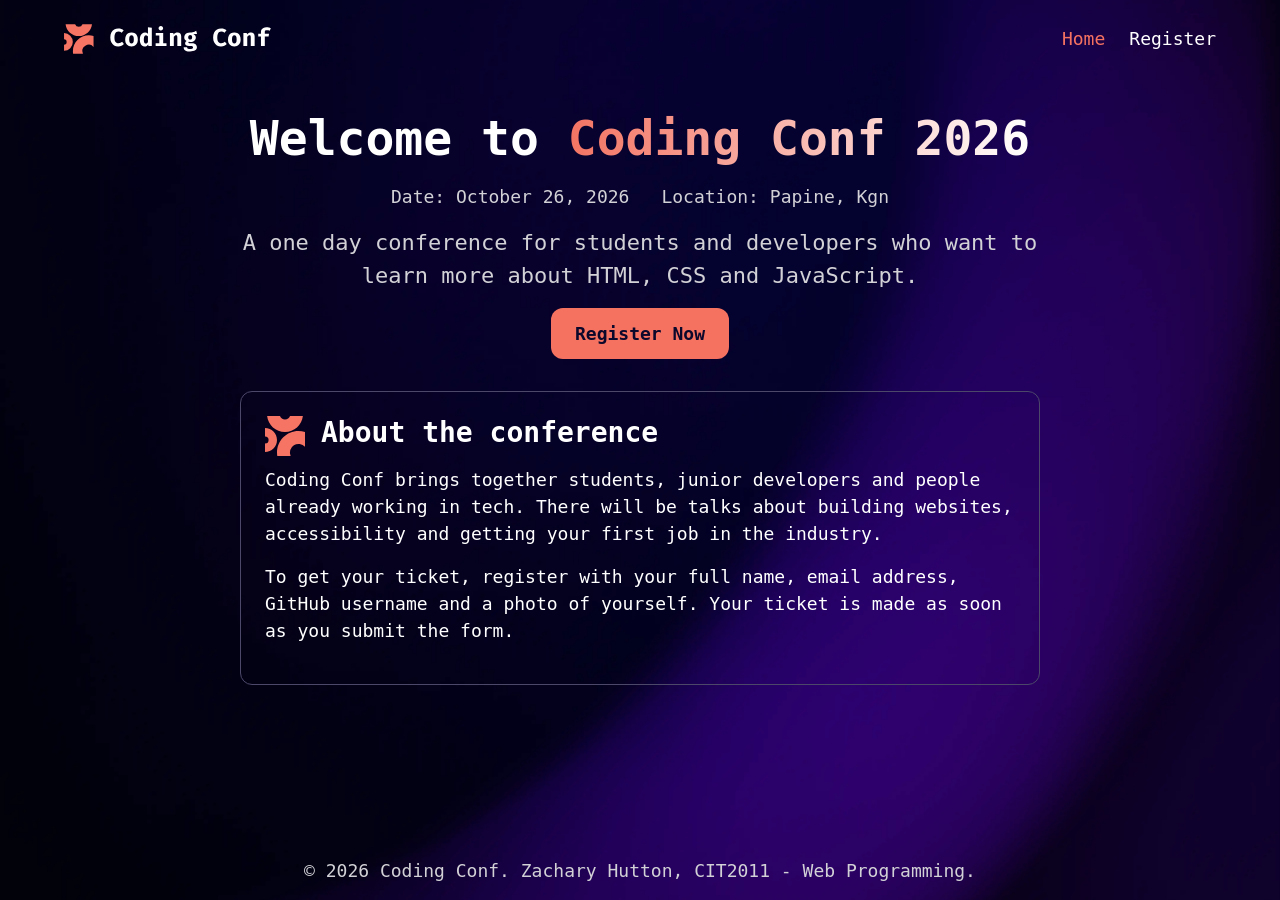
<file: index.html>
<!-- Zachary Hutton ID#2507386
     IA#2: Dynamic Event Registration System ("Coding Conf")
     Course Title: CIT2011 - Web Programming
     Assignment Due Date: Week 9
     Technologies Required: HTML5, CSS3, Native JavaScript (ES6+)
     index.html: home page -->
<!DOCTYPE html>
<html lang="en">
<head>
  <meta charset="UTF-8">
  <meta name="viewport" content="width=device-width, initial-scale=1.0">
  <meta name="author" content="Zachary Hutton">
  <meta name="keywords" content="Coding Conf, conference, Papine, register">
  <title>Home | IA#2: Dynamic Event Registration System ("Coding Conf")</title>
  <link rel="icon" type="image/png" href="assets/images/favicon-32x32.png">
  <link rel="stylesheet" href="css/style.css">
</head>
<body>
  <header class="site-header">
    <a href="index.html">
      <img class="logo" src="assets/images/logo-full.svg" alt="Coding Conf home" width="209" height="30">
    </a>
    <nav>
      <ul class="nav-list">
        <li><a class="active" href="index.html">Home</a></li>
        <li><a href="login.html">Register</a></li>
      </ul>
    </nav>
  </header>

  <main class="container">
    <!-- event name, date and location -->
    <section class="hero">
      <h1>Welcome to <span class="gradient-text">Coding Conf 2026</span></h1>
      <ul class="event-info">
        <li>Date: October 26, 2026</li>
        <li>Location: Papine, Kgn</li>
      </ul>
      <p class="lead">A one day conference for students and developers who want to learn more about HTML, CSS and JavaScript.</p>
      <a class="button" href="login.html">Register Now</a>
    </section>

    <!-- overview, the logo floats left so the text wraps around it -->
    <section class="overview">
      <img class="overview-logo" src="assets/images/logo-mark.svg" alt="" width="40" height="40">
      <h2>About the conference</h2>
      <p>Coding Conf brings together students, junior developers and people already working in tech. There will be talks about building websites, accessibility and getting your first job in the industry.</p>
      <p>To get your ticket, register with your full name, email address, GitHub username and a photo of yourself. Your ticket is made as soon as you submit the form.</p>
    </section>
  </main>

  <footer class="site-footer">
    <p>&copy; 2026 Coding Conf. Zachary Hutton, CIT2011 - Web Programming.</p>
  </footer>
</body>
</html>
</file>
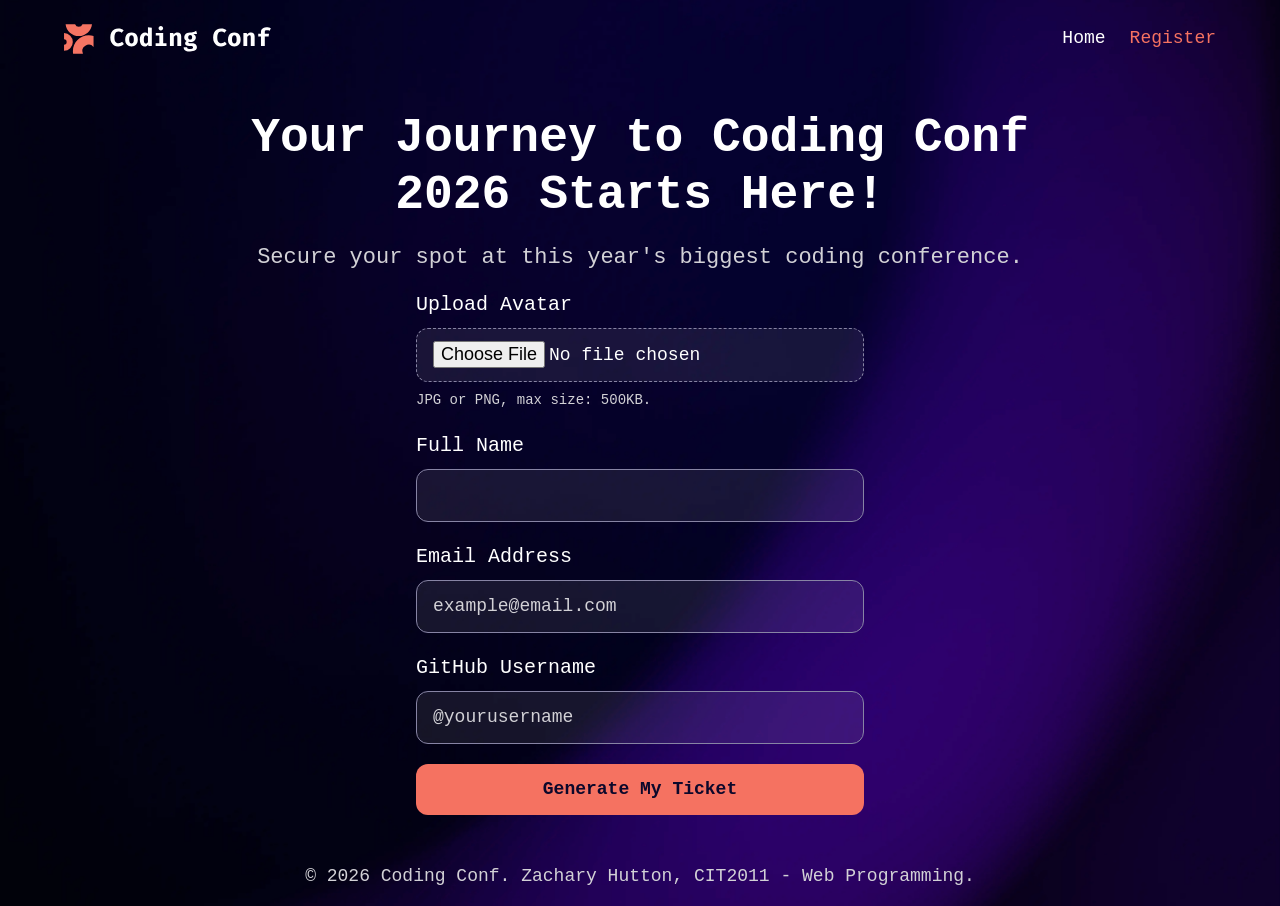
<file: login.html>
<!-- Zachary Hutton ID#2507386
     IA#2: Dynamic Event Registration System ("Coding Conf")
     Course Title: CIT2011 - Web Programming
     Assignment Due Date: Week 9
     Technologies Required: HTML5, CSS3, Native JavaScript (ES6+)
     login.html: registration form -->
<!DOCTYPE html>
<html lang="en">
<head>
  <meta charset="UTF-8">
  <meta name="viewport" content="width=device-width, initial-scale=1.0">
  <meta name="author" content="Zachary Hutton">
  <meta name="keywords" content="Coding Conf, register, ticket">
  <title>Register | IA#2: Dynamic Event Registration System ("Coding Conf")</title>
  <link rel="icon" type="image/png" href="assets/images/favicon-32x32.png">
  <link rel="stylesheet" href="css/style.css">
</head>
<body>
  <header class="site-header">
    <a href="index.html">
      <img class="logo" src="assets/images/logo-full.svg" alt="Coding Conf home" width="209" height="30">
    </a>
    <nav>
      <ul class="nav-list">
        <li><a href="index.html">Home</a></li>
        <li><a class="active" href="login.html">Register</a></li>
      </ul>
    </nav>
  </header>

  <main class="container">
    <section class="intro">
      <h1>Your Journey to Coding Conf 2026 Starts Here!</h1>
      <p class="lead">Secure your spot at this year's biggest coding conference.</p>
    </section>

    <!-- registration form, checked by js/validation.js -->
    <section>
      <form id="ticket-form" class="ticket-form" action="ticket.html" novalidate>
        <div class="field">
          <label for="avatar">Upload Avatar</label>
          <input class="upload-input" type="file" id="avatar" name="avatar" accept="image/jpeg, image/png" aria-describedby="avatar-hint avatar-error">
          <img class="avatar-preview" id="avatar-preview" src="assets/images/logo-mark.svg" alt="" width="80" height="80">
          <p class="hint" id="avatar-hint">JPG or PNG, max size: 500KB.</p>
          <p class="error" id="avatar-error" aria-live="polite"></p>
        </div>

        <div class="field">
          <label for="full-name">Full Name</label>
          <input class="text-input" type="text" id="full-name" name="fullName" autocomplete="name" aria-describedby="full-name-error">
          <p class="error" id="full-name-error" aria-live="polite"></p>
        </div>

        <div class="field">
          <label for="email">Email Address</label>
          <input class="text-input" type="email" id="email" name="email" autocomplete="email" placeholder="example@email.com" aria-describedby="email-error">
          <p class="error" id="email-error" aria-live="polite"></p>
        </div>

        <div class="field">
          <label for="github">GitHub Username</label>
          <input class="text-input" type="text" id="github" name="github" placeholder="@yourusername" aria-describedby="github-error">
          <p class="error" id="github-error" aria-live="polite"></p>
        </div>

        <button class="button" type="submit">Generate My Ticket</button>
        <p class="error" id="form-error" aria-live="polite"></p>
      </form>
    </section>
  </main>

  <footer class="site-footer">
    <p>&copy; 2026 Coding Conf. Zachary Hutton, CIT2011 - Web Programming.</p>
  </footer>

  <script src="js/validation.js"></script>
</body>
</html>
</file>
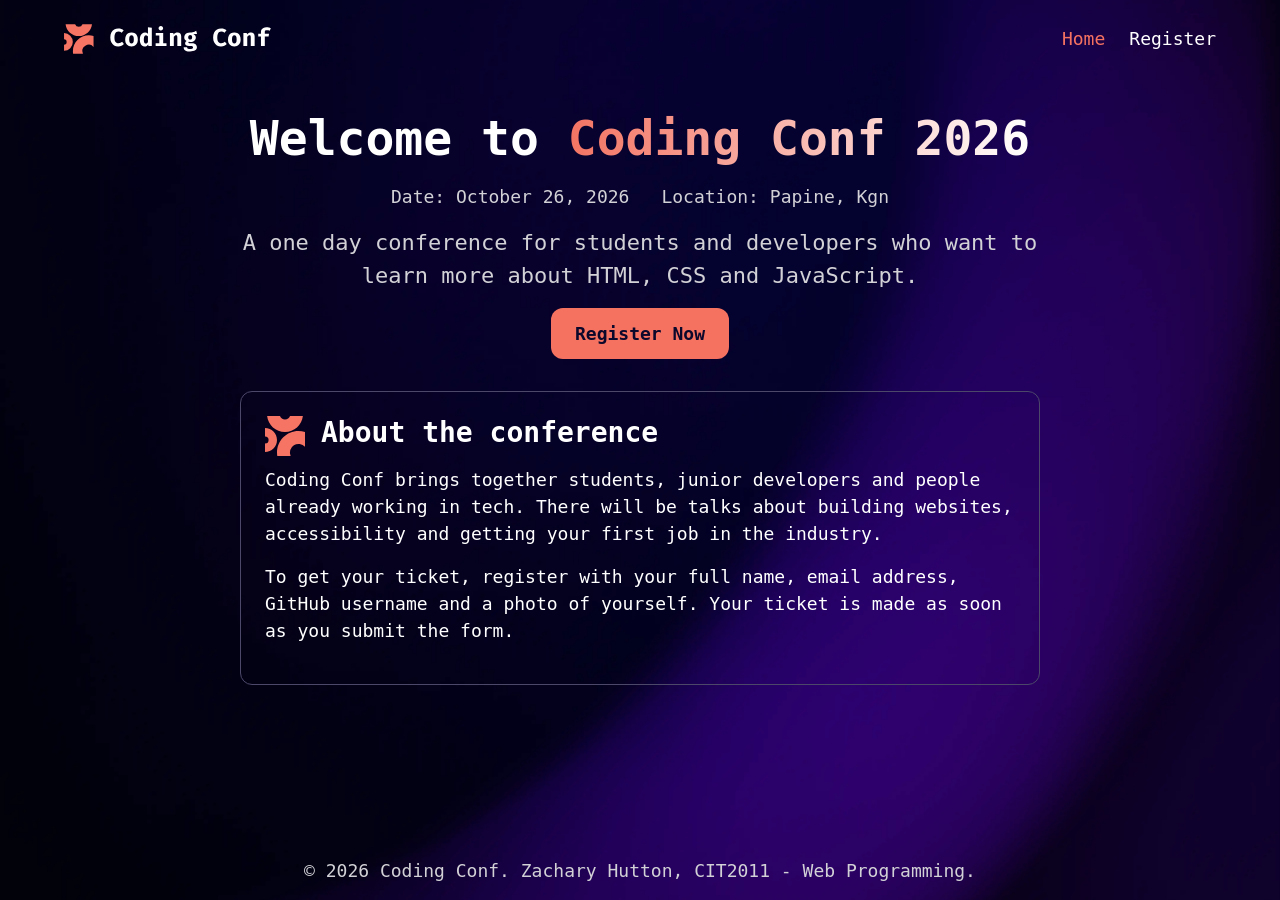
<file: ticket.html>
<!-- Zachary Hutton ID#2507386
     IA#2: Dynamic Event Registration System ("Coding Conf")
     Course Title: CIT2011 - Web Programming
     Assignment Due Date: Week 9
     Technologies Required: HTML5, CSS3, Native JavaScript (ES6+)
     ticket.html: ticket page -->
<!DOCTYPE html>
<html lang="en">
<head>
  <meta charset="UTF-8">
  <meta name="viewport" content="width=device-width, initial-scale=1.0">
  <meta name="author" content="Zachary Hutton">
  <meta name="keywords" content="Coding Conf, ticket">
  <title>Your Ticket | IA#2: Dynamic Event Registration System ("Coding Conf")</title>
  <link rel="icon" type="image/png" href="assets/images/favicon-32x32.png">
  <link rel="stylesheet" href="css/style.css">
</head>
<body>
  <header class="site-header">
    <a href="index.html">
      <img class="logo" src="assets/images/logo-full.svg" alt="Coding Conf home" width="209" height="30">
    </a>
    <nav>
      <ul class="nav-list">
        <li><a href="index.html">Home</a></li>
        <li><a href="login.html">Register</a></li>
      </ul>
    </nav>
  </header>

  <main class="container">
    <!-- the name and email are filled in by js/ticket.js -->
    <section class="intro">
      <h1>Congrats, <span class="gradient-text" id="congrats-name"></span>! Your ticket is ready.</h1>
      <p class="lead">We've emailed your ticket to <span class="orange-text" id="congrats-email"></span>.</p>
    </section>

    <!-- glassmorphism ticket -->
    <section>
      <article class="ticket">
        <div class="ticket-top">
          <img src="assets/images/logo-mark.svg" alt="" width="40" height="40">
          <div>
            <h2 class="ticket-title">Coding Conf</h2>
            <p class="ticket-info">October 26, 2026 / Papine, Kgn</p>
          </div>
        </div>
        <div class="attendee">
          <img class="attendee-avatar" id="ticket-avatar" src="assets/images/logo-mark.svg" alt="" width="80" height="80">
          <div>
            <p class="attendee-name" id="ticket-name"></p>
            <a class="attendee-github" id="ticket-github" href="https://github.com/" target="_blank" rel="noopener noreferrer">
              <img src="assets/images/icon-github.svg" alt="GitHub" width="22" height="23">
              <span id="ticket-handle"></span>
            </a>
          </div>
        </div>
        <p class="ticket-number" id="ticket-number"></p>
      </article>
    </section>
  </main>

  <footer class="site-footer">
    <p>&copy; 2026 Coding Conf. Zachary Hutton, CIT2011 - Web Programming.</p>
  </footer>

  <script src="js/ticket.js"></script>
</body>
</html>
</file>
<file: css/style.css>
/* Zachary Hutton ID#2507386
   IA#2: Dynamic Event Registration System ("Coding Conf")
   Course Title: CIT2011 - Web Programming
   Assignment Due Date: Week 9
   Technologies Required: HTML5, CSS3, Native JavaScript (ES6+)
   style.css: styles for all three pages (mobile first) */

/* custom properties (colours from the style guide) */
:root {
  --neutral-0: hsl(0, 0%, 100%);
  --neutral-300: hsl(252, 6%, 83%);
  --neutral-500: hsl(245, 15%, 58%);
  --neutral-700: hsl(245, 19%, 35%);
  --neutral-900: hsl(248, 70%, 10%);
  --orange-500: hsl(7, 88%, 67%);
  --orange-700: hsl(7, 71%, 60%);
  --radius: 12px;
  --space: 1.5rem;
}

/* base */
* {
  box-sizing: border-box;
}

body {
  margin: 0;
  min-height: 100vh;
  display: grid;
  grid-template-rows: auto 1fr auto;
  font-family: "Inconsolata", monospace;
  font-size: 1.125rem;
  line-height: 1.5;
  color: var(--neutral-0);
  background: var(--neutral-900) url("../assets/images/background-mobile.png") center / cover;
}

:is(h1, h2) {
  margin: 0 0 1rem;
  line-height: 1.2;
}

h1 {
  font-size: clamp(1.75rem, 1.2rem + 2.5vw, 3rem);
}

h2 {
  font-size: clamp(1.25rem, 1rem + 1vw, 1.75rem);
}

:where(p, ul) {
  margin: 0 0 1rem;
}

/* both lists drop the bullets (:where keeps this easy to override) */
:where(.nav-list, .event-info) {
  padding: 0;
  list-style: none;
}

img {
  max-width: 100%;
}

a {
  color: var(--neutral-0);
}

/* visible focus for everything you can tab to */
:is(a, button, input):focus-visible {
  outline: 3px solid var(--orange-500);
  outline-offset: 3px;
}

/* layout */
.container {
  width: min(100% - 2rem, 50rem);
  margin-inline: auto;
  padding-block: 2rem;
}

.site-header {
  display: flex;
  flex-wrap: wrap;
  justify-content: space-between;
  align-items: center;
  gap: 1rem;
  padding: 1.5rem 1rem;
}

.logo {
  display: block;
  width: 10rem;
  height: auto;
}

.nav-list {
  display: flex;
  gap: 1.5rem;
  margin: 0;
}

.nav-list a {
  text-decoration: none;
  transition: color 0.3s ease;
}

.nav-list a:is(:hover, .active) {
  color: var(--orange-500);
}

.site-footer {
  padding: 1rem;
  text-align: center;
  color: var(--neutral-300);
}


/* text */
.gradient-text {
  background: linear-gradient(to right, hsl(7, 86%, 67%), hsl(0, 0%, 100%));
  -webkit-background-clip: text;
  background-clip: text;
  color: transparent;
}

.orange-text {
  color: var(--orange-500);
  overflow-wrap: anywhere;
}

.lead {
  font-size: clamp(1.125rem, 1rem + 0.5vw, 1.375rem);
  color: var(--neutral-300);
}

/* buttons */
.button {
  display: inline-block;
  padding: 0.75rem 1.5rem;
  border: none;
  border-radius: var(--radius);
  background-color: var(--orange-500);
  color: var(--neutral-900);
  font: inherit;
  font-weight: 800;
  text-decoration: none;
  cursor: pointer;
  transition: background-color 0.3s ease;
}

.button:hover {
  background-color: var(--orange-700);
}

/* home page */
:is(.hero, .intro) {
  text-align: center;
}

.event-info {
  display: flex;
  flex-wrap: wrap;
  justify-content: center;
  gap: 0.5rem 2rem;
  color: var(--neutral-300);
}

.overview {
  display: flow-root;
  margin-top: 2rem;
  padding: var(--space);
  border: 1px solid var(--neutral-700);
  border-radius: var(--radius);
}

.overview-logo {
  float: left;
  margin: 0 1rem 0.5rem 0;
}

/* registration form */
.ticket-form {
  display: flex;
  flex-direction: column;
  gap: 1.25rem;
  max-width: 28rem;
  margin-inline: auto;
}

.field {
  display: flex;
  flex-direction: column;
  gap: 0.5rem;
}

label {
  font-size: 1.25rem;
}

:is(.text-input, .upload-input) {
  width: 100%;
  padding: 0.75rem 1rem;
  border: 1px solid var(--neutral-500);
  border-radius: var(--radius);
  background-color: rgba(255, 255, 255, 0.08);
  color: var(--neutral-0);
  font: inherit;
}

.upload-input {
  border-style: dashed;
  cursor: pointer;
}

.text-input::placeholder {
  color: var(--neutral-300);
}

/* same size for the form preview and the photo on the ticket */
:is(.avatar-preview, .attendee-avatar) {
  width: 5rem;
  height: auto;
  border-radius: var(--radius);
}

/* the preview only shows once a photo has been picked */
.avatar-preview {
  display: none;
}

.avatar-preview.show {
  display: block;
}

:is(.hint, .error) {
  margin: 0;
  font-size: 0.875rem;
  color: var(--neutral-300);
}

.error {
  color: var(--orange-500);
}

/* hide empty error lines so they take no space */
.error:empty {
  display: none;
}

/* orange border on a field that has an error message */
.field:has(.error:not(:empty)) :is(.text-input, .upload-input) {
  border-color: var(--orange-500);
}

/* ticket page */
.ticket {
  position: relative;
  display: grid;
  gap: 2rem;
  max-width: 36rem;
  margin-inline: auto;
  padding: var(--space);
  border: 1px solid rgba(255, 255, 255, 0.5);
  border-radius: var(--radius);
  background-color: rgba(255, 255, 255, 0.1);
  backdrop-filter: blur(10px);
  animation: fade-in 0.6s ease-out;
}

.ticket-top {
  display: flex;
  align-items: center;
  gap: 1rem;
  padding-right: 4.5rem;
}

/* these lines sit tight with no gap under them */
:is(.site-footer p, .ticket-title, .ticket-info, .ticket-number) {
  margin: 0;
}

.ticket-info {
  color: var(--neutral-300);
}

.attendee {
  display: grid;
  grid-template-columns: auto 1fr;
  align-items: center;
  gap: 1rem;
}

.attendee-name {
  margin: 0 0 0.25rem;
  font-size: 1.5rem;
  overflow-wrap: anywhere;
}

.attendee-github {
  display: flex;
  align-items: center;
  gap: 0.5rem;
  color: var(--neutral-300);
  font-size: 1rem;
  overflow-wrap: anywhere;
}

.ticket-number {
  position: absolute;
  top: var(--space);
  right: var(--space);
  color: var(--neutral-300);
  font-size: 1.25rem;
}

/* ticket slides up when the page loads */
@keyframes fade-in {
  from {
    opacity: 0;
    transform: translateY(20px);
  }

  to {
    opacity: 1;
    transform: translateY(0);
  }
}

/* tablet */
@media (min-width: 768px) {
  body {
    background-image: url("../assets/images/background-tablet.png");
  }

  .site-header {
    padding-inline: 2rem;
  }

  .logo {
    width: 13rem;
  }

  .ticket {
    padding: 2rem;
  }
}

/* desktop */
@media (min-width: 1200px) {
  body {
    background-image: url("../assets/images/background-desktop.png");
  }

  .site-header {
    padding-inline: 4rem;
  }
}

/* turn the motion off for people who ask for less motion */
@media (prefers-reduced-motion: reduce) {
  .ticket {
    animation: none;
  }

  :is(.nav-list a, .button) {
    transition: none;
  }
}
</file>
